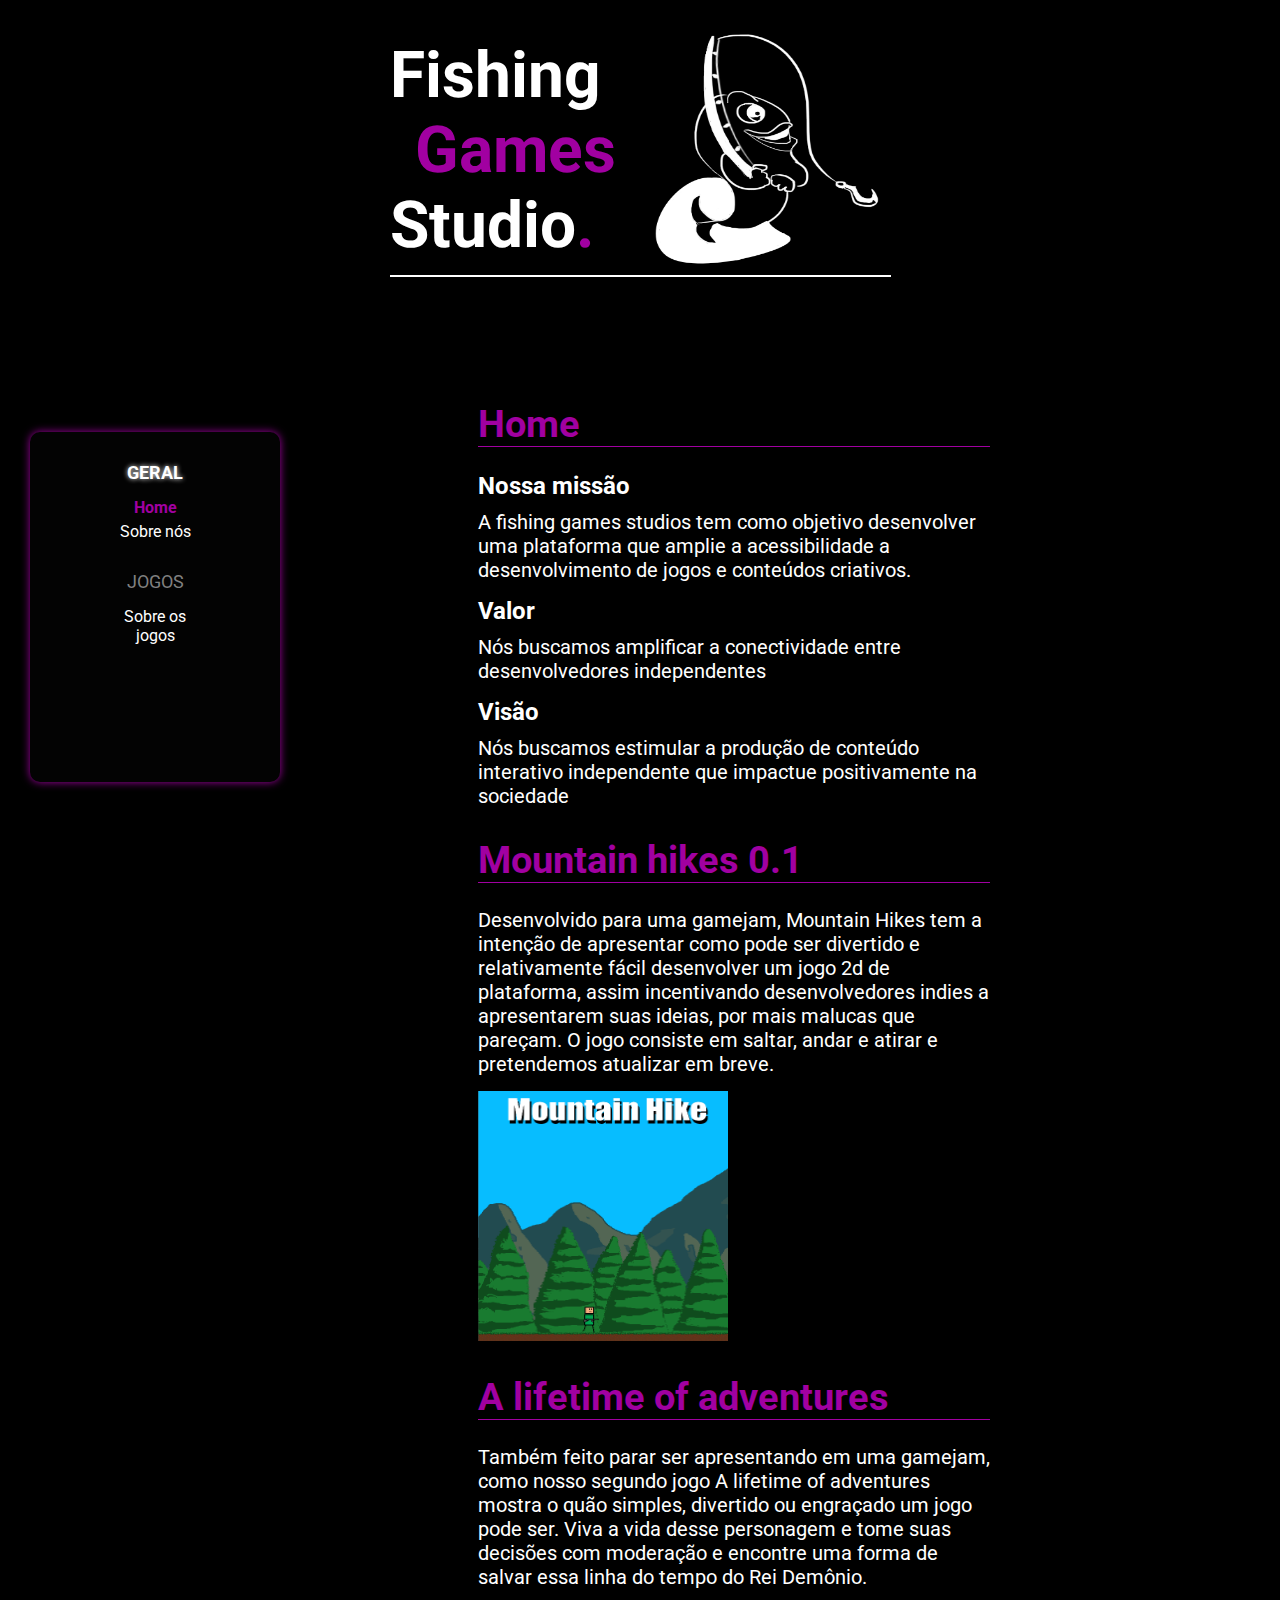
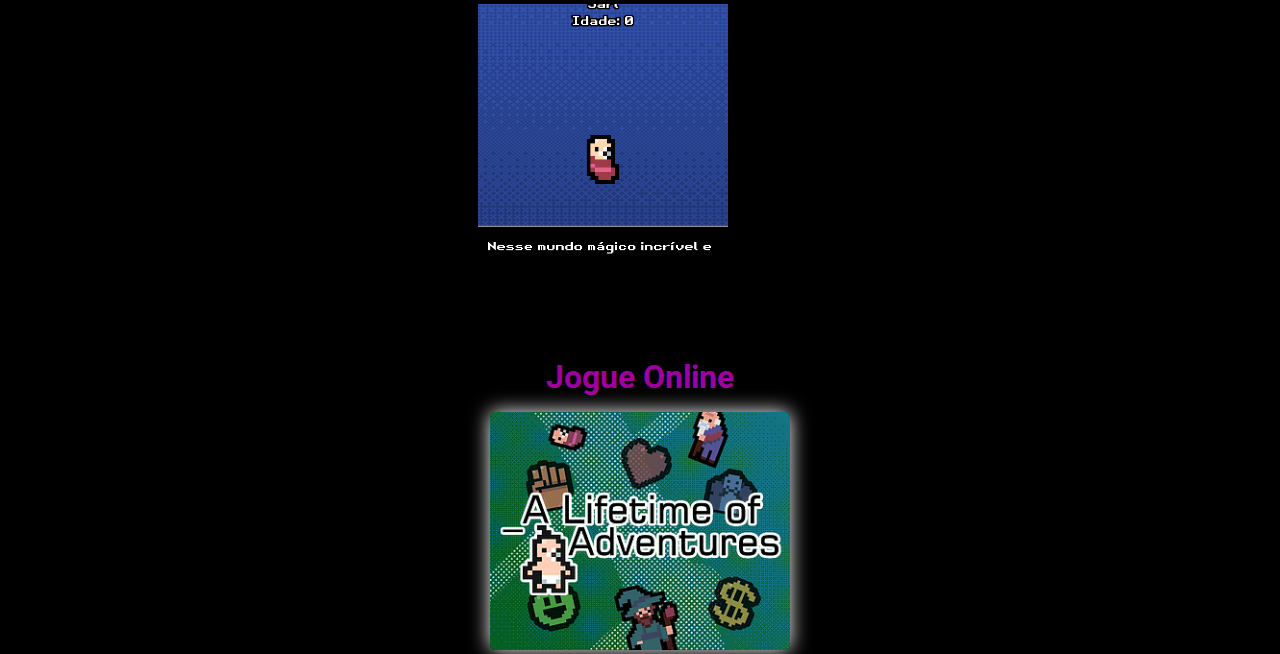
<file: index.html>
<!DOCTYPE html>
<html lang="pt-br">
  <head>
    <meta charset="UTF-8">
    <link rel="preconnect" href="https://fonts.googleapis.com">
    <link rel="preconnect" href="https://fonts.gstatic.com" crossorigin>
    <link href="https://fonts.googleapis.com/css2?family=Roboto:wght@400;500;700&display=swap" rel="stylesheet">
    <meta http-equiv="X-UA-Compatible" content="IE=edge">
    <meta name="viewport" content="width=device-width, initial-scale=1.0">
    <link rel="stylesheet" href="./style.css">
    <link rel="icon" href="/images/peixe.png">
    <title>Fishing Games Studio</title>
  </head>
  <body>
    <header>
      <div class="header-content">
        <div class="header-container">
          <div class="header-logo">
            <h1>Fishing<br/>
              <span class="span-logo text">Games</span>
              <br/>Studio<span class="span-logo">.</span>
            </h1>
            <img src="./images/peixe.png" alt="Imagem logo">
          </div>
        </div>
      </div>
      
    </header>

    <main>
      <div class="sidebar">
        <div class="sidebar-content">
          <div class="sidebar-nav">
            <span class="sibebar-theme-geral">GERAL</span>
            <div>
              <a class="change-content">Home</a>
              <a class="change-content">Sobre nós</a>
            </div>
          </div>
          <div class="sidebar-nav">
            <span class="sibebar-theme-jogos">JOGOS</span>
            <div>
              <a class="change-content">Sobre os </br>jogos</a>
            
            </div>
          </div>
        </div>
      </div>
      <div class="sidebar-right">
        <h1 style="text-align: center; color: rgb(161, 0, 161); margin-bottom: 16px;">Jogue Online</h1>
        <a href="https://baumaker.itch.io/a-lifetime-of-adventures" target="_blank">
          <img src="./images/lifetimeOfAdventures.png" alt="Lifetime Of Adventures">
        </a>
      </div>
      <!-- para cada <Ancora> deve se ter uma <div class="main-content"> -->
      <div class="main-container">
        <div class="main-content">
          <h1>Home</h1>

          <h2>Nossa missão</h2>
          <p>
            A fishing games studios tem como objetivo desenvolver uma plataforma que amplie
            a acessibilidade a desenvolvimento de jogos e conteúdos criativos.
          </p>
          
          <h2>Valor</h2>
          <p>
            Nós buscamos amplificar a conectividade entre desenvolvedores independentes
          </p>

          <h2>Visão</h2>
          <p>
            Nós buscamos estimular a produção de conteúdo interativo independente que impactue
            positivamente na sociedade
          </p>

          <h1>Mountain hikes 0.1</h1>
          <p>Desenvolvido para uma gamejam, Mountain Hikes tem a intenção de apresentar 
            como pode ser divertido e relativamente fácil desenvolver um jogo 2d de plataforma,
            assim incentivando desenvolvedores indies a apresentarem suas ideias, por mais malucas
            que pareçam.
            O jogo consiste em saltar, andar e atirar e pretendemos atualizar em breve.
          </p>
          <img style="width: 250px; height: 250px; margin: 0 auto;" src="/images/games/mountainHike/unk4.png" alt="imagem do jogo">
          
          <h1>A lifetime of adventures</h1>
          <p>
            Também feito parar ser apresentando em uma gamejam, como nosso segundo jogo
            A lifetime of adventures mostra o quão simples, divertido ou engraçado um 
            jogo pode ser.
            Viva a vida desse personagem e tome suas decisões com moderação e encontre
            uma forma de salvar essa linha do tempo do Rei Demônio.
          </p>
          <img style="width: 250px; height: 250px; margin: 0 auto; object-fit: cover;" src="/images/games/lifetime/unknown.png" alt="imagem do jogo">

        </div>
        <div class="main-content">
          <h1>Sobre nós</h1>
          <p>Fishing games studio, uma empresa brasileira fundada em 2021 por 5 pessoas
            a função do site é expor qualquer tipo de jogo em estados de ideia, assim 
            mostrando a todos e dando uma oportunidade de testes através da postagem
            de arquivos.</p>

          <h2>Jogos</h2>
          <p>
            <b style="color: rgb(161, 0, 161)">A lifetime of adventures</b>
            um jogo totalmente pixelado e baseado 
            em escolhas, explore as diversas opções de dialogos e vivencie 
            muitas aventuras diferentes.
            </p>

            <p>
              <b style="color: rgb(161, 0, 161)">Mountain hikes</b>
              é um jogo 2d plataform shooter, apenas com modelos de teste para 
              apresentar a mecânica e facilidade de construção de areas.
            </p>

          <h2>A gente</h2>
          <p>
            <b style="color: rgb(161, 0, 161)">Jean Noble lucas</b> - estou envolvido com milhares de coisas ao mesmo
            tempo, estive contribuindo com arte e musica para vários
            jogos, mas o meu interesse por programação  que cresce a cada dia
            me fez perceber que é isso que quero me dedicar.
          </p>

          <p>
            <b style="color: rgb(161, 0, 161)">Lucas Splinter Casas</b>
            Trabalho em diversas áreas, tanto em audiovisual como também tenho alguma
            habilidade em programação, após trabalhar na trilha sonora de outros jogos,
            decidi que estava na hora de desenvolver o meu próprio projeto.
          </p>
        </div>
        <div class="main-content">
          <h1>Mountain hikes 0.1</h1>
          <div id="steam">
            <header>
              <h1>Baixe <span>Mountain Hikes 0.1</span></h1>
            </header>
            <div class="steam-content">
              <img src="./images/Animacao.gif" alt="Imagem do jogo">
              <div>
                <p>
                  Use 'AWSD' para se mover, botão esquerdo do mouse para atirar e espaço para saltar.
                  um jogo 2d plataform shooter, apenas com modelos de teste para apresentar a mecânica e
                  facilidade de construção de áreas.
                </p>
              </div>
            </div>
            <footer>
              <img src="./images/platform_win.png" alt="icon windows">
              <div>
                <p>Baixe aqui</p>
                <a href="./mountainHike.html"><button>Baixar</button></a>
              </div>
            </footer>
          </div>

          <h1 style="margin-top: 120px;">A Lifetime of adventures</h1>
          <div id="steam">
            <header>
              <h1>Baixe <span>A lifetime of adventures</span></h1>
            </header>
            <div class="steam-content">
              <img src="./images/lifetimeOfAdventures.png" alt="Imagem do jogo">
              <div>
                <p>
                  Apenas clique para avançar as caixas de diálogo.
                  jogo totalmente pixelado e baseado em escolhas, explore as diversas opções de 
                  diálogos e vivencie muitas aventuras diferentes.
                </p>
              </div>
            </div>
            <footer>
              <img src="./images/platform_win.png" alt="icon windows">
              <div>
                <p>Baixe aqui</p>
               <a href="./lifetime.html"><button>Baixar</button></a>
              </div>
            </footer>
          </div>
        </div>
      </div>
    </main>
    <footer class="footer-responsive">
      <h1 style="text-align: center; color: rgb(161, 0, 161); margin-bottom: 16px;">Jogue Online</h1>
      <a href="https://baumaker.itch.io/a-lifetime-of-adventures" target="_blank">
        <img src="./images/lifetimeOfAdventures.png" alt="Lifetime Of Adventures">
      </a>
    </footer>
    <script src="./script.js"></script>
  </body>
</html>
</file>
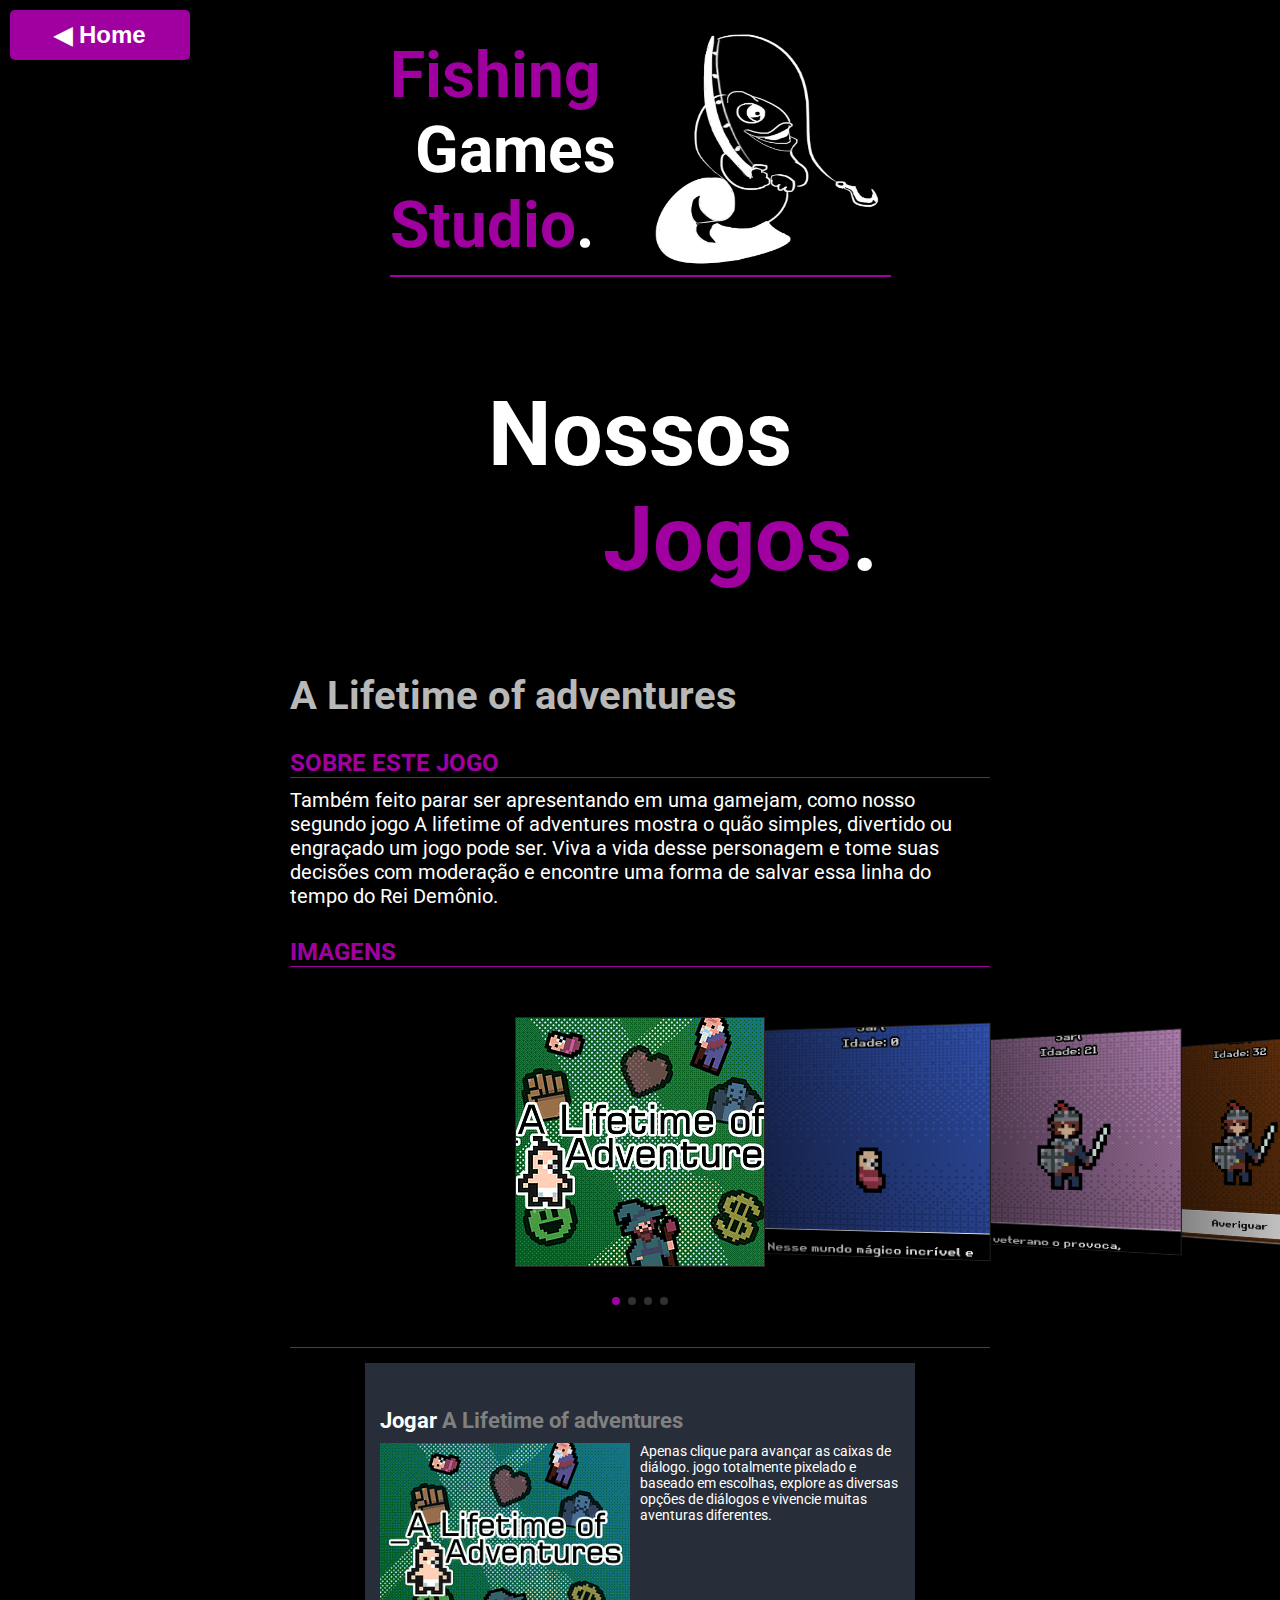
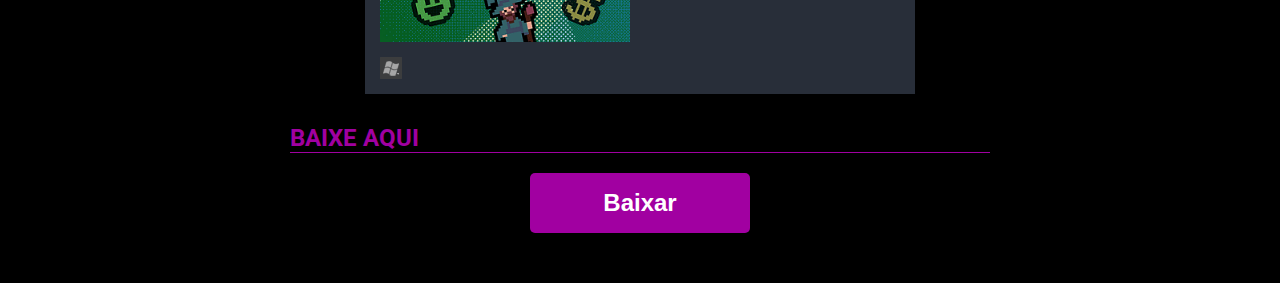
<file: lifetime.html>
<!DOCTYPE html>
<html lang="pt-br">
  <head>
    <meta charset="UTF-8">
    <link rel="preconnect" href="https://fonts.googleapis.com">
    <link rel="preconnect" href="https://fonts.gstatic.com" crossorigin>
    <link href="https://fonts.googleapis.com/css2?family=Roboto:wght@400;500;700&display=swap" rel="stylesheet">
    <meta http-equiv="X-UA-Compatible" content="IE=edge">
    <meta name="viewport" content="width=device-width, initial-scale=1.0">
    <link rel="stylesheet" href="./download.css">
    <link rel="icon" href="/images/peixe.png">
    <link rel="stylesheet" href="https://unpkg.com/swiper/swiper-bundle.min.css" />
    <title>Fishing Games Studio</title>
  </head>
  <body>
    <header>
      <div class="header-content">
        <div class="header-container">
          <div class="header-logo">
            <h1>Fishing<br/>
              <span class="span-logo text">Games</span>
              <br/>Studio<span class="span-logo">.</span>
            </h1>
            <img src="./images/peixe.png" alt="logo">
          </div>
        </div>
      </div>
      <div class="header-btn-absolut">
        <a href="./index.html"><button>◀ Home</button></a>
      </div>
    </header>

    <main>

      <style>
    
        .swiper-container {
          width: 100%;
          padding-top: 50px;
          padding-bottom: 50px;
        }
        .swiper-slide {
          background-position: center;
          background-size: cover;
          width: 250px;
          height: 250px;
          background: black;
         
        }
        
        .swiper-pagination-bullet {
          width: 8px;
          height: 8px;
          display: inline-block;
          border-radius: 50%;
          background: rgb(248 245 245);
          opacity: .2;
        }
        .swiper-pagination-bullet-active {
          opacity: 1;
          background: rgb(161, 0, 161);
        }
        @media (max-width: 576px) { 
          .div-text-header .material-icons.md-48 {
            font-size: 35px;
          }
          .anime-favorite .material-icons.md-48 {
            font-size: 48px;
          }
          .swiper-slide {
            width: 250px;
            height: 250px;
          }
        }
        
      </style>
     
      <div class="main-container">
        <h1 class="nossos-jogos">Nossos <br><span>Jogos</span>.</h1>
        <div class="main-content">
          <h1>A Lifetime of adventures</h1>
          <h2>
            SOBRE ESTE JOGO
          </h2>
          <p class="main-content-p">
            Também feito parar ser apresentando em uma gamejam, como nosso segundo jogo
            A lifetime of adventures mostra o quão simples, divertido ou engraçado um 
            jogo pode ser.
            Viva a vida desse personagem e tome suas decisões com moderação e encontre
            uma forma de salvar essa linha do tempo do Rei Demônio.
          </p>

          <h2>IMAGENS</h2>
          <div class="swiper-container">
            <div class="swiper-wrapper">
                <div class="swiper-slide">
                  <div class="game-favorite"  style="background-image: url('/images/lifetimeOfAdventures.png')">
                  </div>
                </div>
                <div class="swiper-slide">
                  <div class="game-favorite"  style="background-image: url('/images/games/lifetime/unknown.png')">
                  </div>
                </div>
                <div class="swiper-slide">
                  <div class="game-favorite"  style="background-image: url('/images/games/lifetime/unknown2.png')">
                  </div>
                </div>
                <div class="swiper-slide">
                  <div class="game-favorite"  style="background-image: url('/images/games/lifetime/unknown3.png');">
                  </div>
                </div>
            </div>
          <div class="swiper-pagination"></div>
          </div>
          <script src="https://unpkg.com/swiper/swiper-bundle.min.js"></script>
          
          <h2></h2>
          <div id="steam">
            <header>
              <h1>Jogar <span>A Lifetime of adventures</span></h1>
            </header>
            <div class="steam-content">
              <img src="./images/lifetimeOfAdventures.png" alt="Imagem do jogo">
              <div>
                <p>
                  Apenas clique para avançar as caixas de diálogo. jogo totalmente pixelado e baseado em escolhas, explore as diversas opções de diálogos e vivencie muitas aventuras diferentes.
                </p>
              </div>
            </div>
            <footer>
              <img src="./images/platform_win.png" alt="icon windows">
            </footer>
          </div>

          <h2>BAIXE AQUI</h2>
          <div class="content-download">
            <a href="./download/lifetime/ALifetimeofAdventures.zip" download>
              <button>Baixar</button>
            </a>
          </div>
        </div>
      </div>
    </main>

    <script>
      var swiper = new Swiper('.swiper-container', {
        effect: 'coverflow',
        grabCursor: true,
        centeredSlides: true,
        slidesPerView: 'auto',
        coverflowEffect: {
          rotate: 20,
          stretch: 0,
          depth: 100,
          modifier: 1,
          slideShadows: true,
        },
        pagination: {
          el: '.swiper-pagination',
        },
        loop: false,
        
      });
    </script>

    <script src="./script.js"></script>
  </body>
</html>
</file>
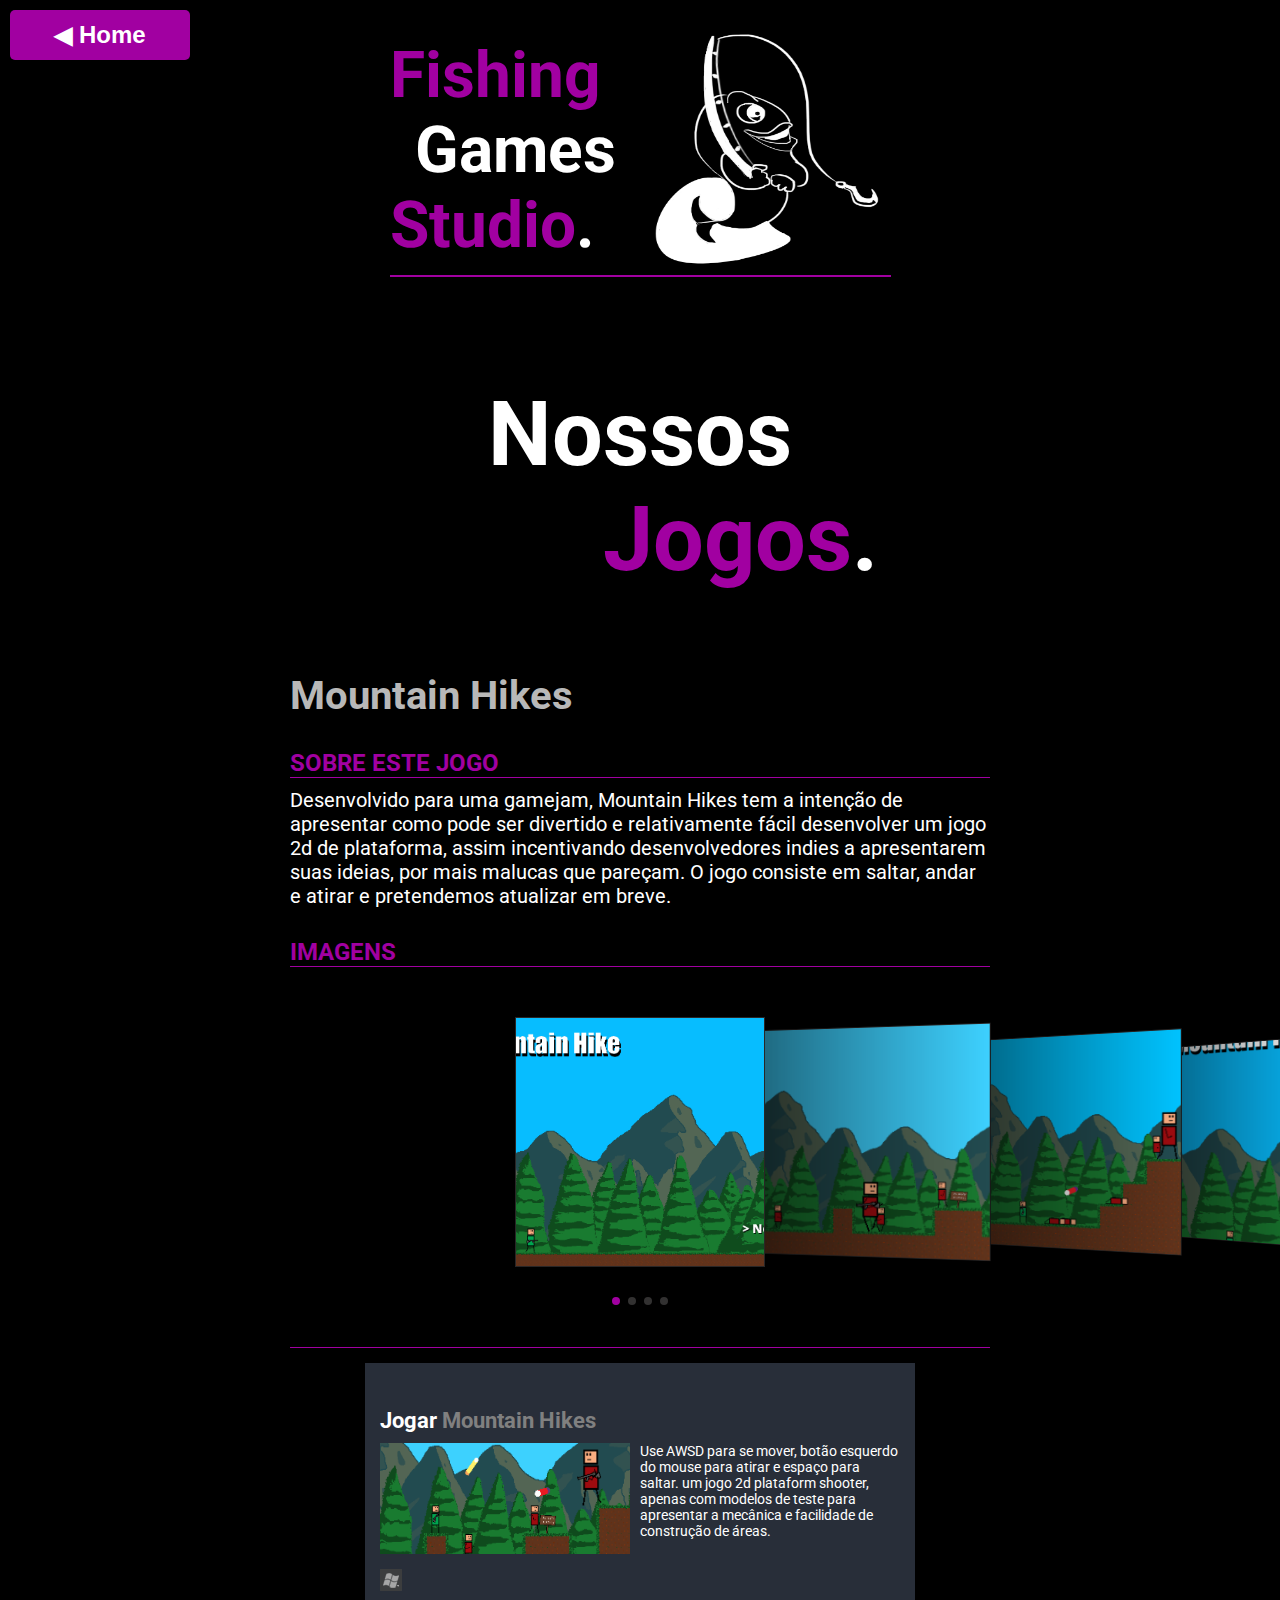
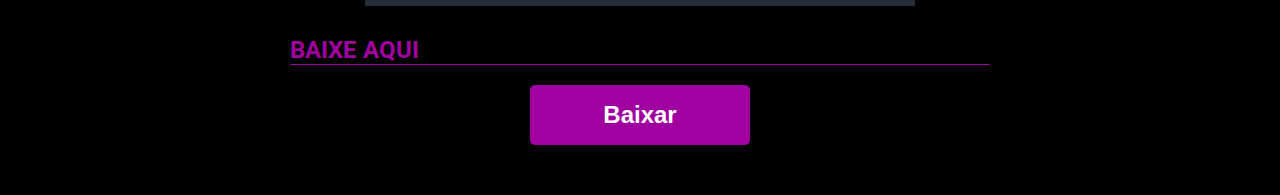
<file: mountainHike.html>
<!DOCTYPE html>
<html lang="pt-br">
  <head>
    <meta charset="UTF-8">
    <link rel="preconnect" href="https://fonts.googleapis.com">
    <link rel="preconnect" href="https://fonts.gstatic.com" crossorigin>
    <link href="https://fonts.googleapis.com/css2?family=Roboto:wght@400;500;700&display=swap" rel="stylesheet">
    <meta http-equiv="X-UA-Compatible" content="IE=edge">
    <meta name="viewport" content="width=device-width, initial-scale=1.0">
    <link rel="stylesheet" href="./download.css">
    <link rel="icon" href="/images/peixe.png">
    <link rel="stylesheet" href="https://unpkg.com/swiper/swiper-bundle.min.css" />
    <title>Fishing Games Studio</title>
  </head>
  <body>
    <header>
      <div class="header-content">
        <div class="header-container">
          <div class="header-logo">
            <h1>Fishing<br/>
              <span class="span-logo text">Games</span>
              <br/>Studio<span class="span-logo">.</span>
            </h1>
            <img src="./images/peixe.png" alt="logo">
          </div>
        </div>
      </div>
      <div class="header-btn-absolut">
        <a href="./index.html"><button>◀ Home</button></a>
      </div>
    </header>

    <main>

      <style>
    
        .swiper-container {
          width: 100%;
          padding-top: 50px;
          padding-bottom: 50px;
        }
        .swiper-slide {
          background-position: center;
          background-size: cover;
          width: 250px;
          height: 250px;
          background: black;
         
        }
        
        .swiper-pagination-bullet {
          width: 8px;
          height: 8px;
          display: inline-block;
          border-radius: 50%;
          background: rgb(248 245 245);
          opacity: .2;
        }
        .swiper-pagination-bullet-active {
          opacity: 1;
          background: rgb(161, 0, 161);
        }
        @media (max-width: 576px) { 
          .div-text-header .material-icons.md-48 {
            font-size: 35px;
          }
          .anime-favorite .material-icons.md-48 {
            font-size: 48px;
          }
          .swiper-slide {
            width: 250px;
            height: 250px;
          }
        }
        
      </style>
     
      <div class="main-container">
        <h1 class="nossos-jogos">Nossos <br><span>Jogos</span>.</h1>
        <div class="main-content">
          <h1>Mountain Hikes</h1>
          <h2>
            SOBRE ESTE JOGO
          </h2>
          <p class="main-content-p">
            Desenvolvido para uma gamejam, Mountain Hikes tem a intenção de apresentar 
            como pode ser divertido e relativamente fácil desenvolver um jogo 2d de plataforma,
            assim incentivando desenvolvedores indies a apresentarem suas ideias, por mais malucas
            que pareçam.
            O jogo consiste em saltar, andar e atirar e pretendemos atualizar em breve.
          </p>

          <h2>IMAGENS</h2>
          <div class="swiper-container">
            <div class="swiper-wrapper">
                <div class="swiper-slide">
                  <div class="game-favorite"  style="background-image: url('/images/games/mountainHike/unk.png')">
                  </div>
                </div>
                <div class="swiper-slide">
                  <div class="game-favorite"  style="background-image: url('/images/games/mountainHike/unk2.png')">
                  </div>
                </div>
                <div class="swiper-slide">
                  <div class="game-favorite"  style="background-image: url('/images/games/mountainHike/unk3.png')">
                  </div>
                </div>
                <div class="swiper-slide">
                  <div class="game-favorite"  style="background-image: url('/images/games/mountainHike/unk4.png');">
                  </div>
                </div>
            </div>
          <div class="swiper-pagination"></div>
          </div>
          <script src="https://unpkg.com/swiper/swiper-bundle.min.js"></script>
          
          <h2></h2>
          <div id="steam">
            <header>
              <h1>Jogar <span>Mountain Hikes</span></h1>
            </header>
            <div class="steam-content">
              <img src="./images/Animacao.gif" alt="Imagem do jogo">
              <div>
                <p>
                  Use AWSD para se mover, botão esquerdo do mouse para atirar e espaço para saltar.
                  um jogo 2d plataform shooter, apenas com modelos de teste para apresentar a mecânica e
                  facilidade de construção de áreas. 
                </p>
              </div>
            </div>
            <footer>
              <img src="./images/platform_win.png" alt="icon windows">
            </footer>
          </div>

          <h2>BAIXE AQUI</h2>
          <div class="content-download">
            <a href="./download/mountainHike/mountainHike_exeee.zip" download>
              <button>Baixar</button>
            </a>
          </div>
        </div>
        
      </div>

    </main>

    <script>
      var swiper = new Swiper('.swiper-container', {
        effect: 'coverflow',
        grabCursor: true,
        centeredSlides: true,
        slidesPerView: 'auto',
        coverflowEffect: {
          rotate: 20,
          stretch: 0,
          depth: 100,
          modifier: 1,
          slideShadows: true,
        },
        pagination: {
          el: '.swiper-pagination',
        },
        loop: false,
        
      });
    </script>

    <script src="./script.js"></script>
  </body>
</html>
</file>
<file: style.css>
* {
  margin: 0;
  padding: 0;
  box-sizing: border-box;
}

html {
  width: 100%;
  height: 100%;
}

body {
  width: 100%;
  height: 100%;
  /* background-color: #0a0c0f; */
  background-color: rgb(0, 0, 0);
  color: white;
  font-family: "Roboto", sans-serif;
}

a {
  text-decoration: none;
  color: inherit;
  cursor: pointer;
}

li {
  list-style: none;
}

/* ------------ HEADER ---------------*/
header {
  position: relative;
}

.header-content {
  display: flex;
  align-items: center;
  font-size: 32px;
  width: 100%;
  padding: 15px 0 0;
  padding: 25px 50px;
}

.header-container {
  max-width: 1520px;
  margin: 0 auto;
  border-bottom: 2px solid white;
}

.span-logo {
  color: rgb(161, 0, 161);
}

.span-logo.text {
  display: inline-block;
  margin-left: 25px;
}

.header-container img {
  margin-left: 25px;
  width: 250px;
  height: 250px;
}

/* .header-container ul {
  margin-top: 35px;
  display: flex;
  align-items: center;
  width: 700px;
  justify-content: space-evenly;
  font-size: 26px;
}

.header-container ul li {
  font-size: 24px;
}

.header-container ul li a {
  transition: color 0.2s;
}

.header-container ul li a:hover {
  color: rgb(161, 0, 161);
}

.header-container ul li span {
  color: rgb(161, 0, 161);
} */

.header-logo {
  display: flex;
  justify-content: center;
  align-items: center;
}

.header-btn-absolut {
  position: absolute;
  top: 30px;
  right: 50px;
}

.header-btn-absolut button {
  cursor: pointer;
  width: 230px;
  height: 50px;
  font-size: 24px;
  /* background-image: linear-gradient(
    to right,
    #9606a3 0%,
    #610545 51%,
    #1f0115 100%
  ); */
  background-color: rgb(161, 0, 161);
  border: none;
  border-radius: 5px;
  font-size: 22px;
  color: white;
  font-weight: bold;

  /* box-shadow: 0 0 20px black; */
  /* background-size: 200% auto; */
  transition: filter 0.2s;
}

.header-btn-absolut button:hover {
  filter: opacity(0.8);
}

/* --------------  /Header ----------------*/

main {
  margin-top: 50px;
  width: 100%;
  height: 100%;
  position: relative;
}
/*---------- SIDEBAR -----------*/
.sidebar {
  position: absolute;
  left: 30px;
  top: 0;
  width: 325px;
  height: 300px;

  background-color: rgb(3, 3, 3);
  box-shadow: 0 0 8px rgb(161, 0, 161);
  border-radius: 10px;
  padding: 30px 0;
}

.sidebar-content {
  display: flex;
  flex-direction: column;
  align-items: center;

  gap: 25px;
}

.sidebar-nav {
  display: flex;
  flex-direction: column;
  align-items: center;

  gap: 15px;
  text-align: center;
}

.sidebar-right {
  position: absolute;
  right: 30px;
  top: 0;
}

.sidebar-right img {
  border-radius: 5px;
  box-shadow: 0 0 20px white;
}

.sidebar-right img:hover {
  filter: opacity(0.8);
}

.footer-responsive img:hover {
  filter: opacity(0.8);
}

.sibebar-theme-geral {
  font-size: 18px;
  color: gray;
}

.sibebar-theme-jogos {
  font-size: 18px;
  color: gray;
}

.sibebar-theme-geral.ativo {
  color: white;
  font-weight: bold;
  text-shadow: 0 0 5px white;
}

.sibebar-theme-jogos.ativo {
  color: white;
  font-weight: bold;
  text-shadow: 0 0 5px white;
}

.change-content.ativo {
  color: rgb(161, 0, 161);
  font-weight: bold;
}

.sidebar-nav div a {
  display: block;
  font-size: 16px;
  color: white;
  margin-bottom: 5px;

  transition: color 0.2s;
}

.sidebar-nav div a:hover {
  color: rgb(161, 0, 161);
}
/* ------------ /SIDEBAR ---------------*/
.main-container {
  max-width: 920px;
  margin: 0 auto;
}

.main-content {
  margin-bottom: 25px;
  display: none;
}

.main-content.ativo {
  display: block;
  animation: anime-content 1s forwards;
}

@keyframes anime-content {
  from {
    opacity: 0;
    transform: translateX(-30px);
  }
  to {
    opacity: 1;
    transform: translateX(0px);
  }
}

.main-content h1 {
  color: rgb(161, 0, 161);
  margin-top: 30px;
  border-bottom: 1px solid rgb(161, 0, 161);
}

.main-content p {
  margin: 10px 0;
}

#steam {
  width: 550px;
  padding: 15px;
  background-color: #282e39;
  margin: 15px auto 0;
}

#steam header {
  display: flex;
  align-items: center;
  justify-content: space-between;
  margin-bottom: 10px;
}

#steam header h1 {
  color: white;
  font-size: 22px;
  border-bottom: none;
}

#steam header h1 span {
  color: gray;
}

#steam header img {
  width: 40px;
}

#steam .steam-content {
  display: flex;
  justify-content: space-between;
  margin-bottom: 15px;
}

#steam .steam-content img {
  width: 250px;
  margin-right: 10px;
}

#steam .steam-content p {
  font-size: 14px;
}

#steam footer {
  display: flex;
  justify-content: space-between;
}

#steam footer img {
  width: 22px;
  height: 22px;
}

#steam footer div {
  display: flex;
  transform: translateY(30px);
}

#steam footer div p {
  width: 80px;
  height: 40px;
  border-radius: 5px;

  display: flex;
  align-items: center;
  justify-content: center;

  color: rgb(148, 148, 148);
  background-color: black;
  text-align: center;
}

#steam footer div button {
  cursor: pointer;
  width: 160px;
  height: 50px;
  transform: translateY(10px);
  background-image: linear-gradient(
    to right,
    rgb(161, 0, 161) 0%,
    rgb(100, 1, 100) 51%,
    rgb(70, 1, 70) 100%
  );
  border: none;
  border-radius: 5px;
  font-size: 15px;
  color: white;
  margin-left: 5px;

  box-shadow: 0 0 20px black;
  background-size: 200% auto;
  transition: 0.5s;
}

#steam footer div button:hover {
  background-position: right center; /* change the direction of the change here */
  text-decoration: none;
}

.btn-grad {
  margin: 10px;
  padding: 15px 45px;
  text-align: center;
  text-transform: uppercase;
  transition: 0.5s;
  background-size: 200% auto;
  color: white;
  box-shadow: 0 0 20px #eee;
  border-radius: 10px;
  display: block;
}

.btn-grad:hover {
  background-position: right center; /* change the direction of the change here */
  color: #fff;
  text-decoration: none;
}

.footer-responsive {
  display: none;
}

@media (max-width: 576px) {
  /*-------HEADER--------*/
  .header-content {
    display: flex;
    align-items: center;
    font-size: 22px;
    width: 100%;
    padding: 25px 20px;
  }

  .header-container {
    max-width: 576px;
    margin: 0 auto;
    border-bottom: 0;
    padding: 0px 20px;
  }

  .header-container img {
    margin-left: 25px;
    width: 125px;
    height: 125px;
  }

  .header-btn-absolut {
    position: absolute;
    width: 220px;
    top: 220px;
    left: 25%;
    right: 25%;
    margin-left: auto;
    margin-right: auto;
  }

  .header-btn-absolut button {
    cursor: pointer;
    width: 220px;
    height: 50px;
    font-size: 24px;
    border: none;
    border-radius: 5px;
    font-size: 22px;
    color: white;
    font-weight: bold;

    /* box-shadow: 0 0 20px black; */
    /* background-size: 200% auto; */
    transition: filter 0.2s;
  }

  .header-btn-absolut button:hover {
    filter: opacity(0.8);
  }
  /*-------/HEADER--------*/

  /*---------- SIDEBAR -----------*/

  .sidebar {
    position: initial;
    display: flex;
    width: 250px;
    height: 150px;
    margin: 100px auto 50px;
    transform: translateX(10px);
    justify-content: center;

    padding: 30px 15px;
  }

  .sidebar-content {
    display: flex;
    flex-direction: row;
    align-items: center;
    justify-content: center;
    padding: 30px;
  }

  .sidebar-nav {
    display: flex;
    flex-direction: column;
    align-items: center;
  }

  main {
    position: initial;
  }

  body {
    position: relative;
  }

  .sidebar-right {
    display: none;
  }

  /*---------- /SIDEBAR -----------*/

  /* --------- CONTENT ---------- */
  main {
    height: auto;
  }

  .main-container {
    max-width: 300px;
    margin: 0 auto;
  }

  .main-content h1 {
    color: rgb(161, 0, 161);
    margin-bottom: 20px;
    text-align: center;
  }

  /* --------- /CONTENT ---------- */

  /* ---------- FOOTER ----------*/
  .footer-responsive {
    display: flex;
    align-items: center;
    flex-direction: column;
    justify-content: center;
    max-width: 300px;
    margin: 50px auto;
  }

  .footer-responsive img {
    width: 135px;
    border-radius: 5px;
    box-shadow: 0 0 15px white;
  }
  /* ---------- /FOOTER ----------*/

  /* ------------ STEAM -------------- */
  #steam {
    max-width: 320px;
    padding: 15px;
    background-color: #282e39;
    margin: 50px auto 0;
  }

  #steam header h1 {
    font-size: 18px;
  }

  #steam header img {
    width: 25px;
  }

  #steam .steam-content {
    display: flex;
    flex-direction: column;
    margin-bottom: 15px;
    gap: 25px;
  }

  #steam .steam-content img {
    width: 100%;
    margin-right: 10px;
  }
}

/*********/

@media (min-width: 577px) and (max-width: 768px) {
  /*-------HEADER--------*/
  .header-content {
    display: flex;
    align-items: center;
    font-size: 26px;
    width: 100%;
    padding: 25px 20px;
  }

  .header-container {
    max-width: 576px;
    margin: 0 auto;
    border-bottom: 0;
    padding: 0px 20px;
  }

  .header-container img {
    margin-left: 25px;
    width: 175px;
    height: 175px;
  }

  .header-btn-absolut {
    position: absolute;
    width: 320px;
    top: 240px;
    left: 25%;
    right: 25%;
    margin-left: auto;
    margin-right: auto;
  }

  .header-btn-absolut button {
    cursor: pointer;
    width: 320px;
    height: 50px;
    font-size: 24px;
    border: none;
    border-radius: 5px;
    color: white;
    font-weight: bold;

    /* box-shadow: 0 0 20px black; */
    /* background-size: 200% auto; */
    transition: filter 0.2s;
  }

  .header-btn-absolut button:hover {
    filter: opacity(0.8);
  }
  /*-------/HEADER--------*/

  /*---------- SIDEBAR -----------*/

  .sidebar {
    position: initial;
    display: flex;
    width: 350px;
    height: 200px;
    margin: 100px auto 50px;
    transform: translateX(10px);
    justify-content: center;

    padding: 30px 15px;
  }

  .sidebar-content {
    text-align: center;
    display: flex;
    flex-direction: row;
    align-items: center;
  }

  .sidebar-nav {
    display: flex;
    flex-direction: column;
    align-items: center;
  }

  .sidebar-nav a + a {
    margin-top: 10px;
  }

  main {
    position: initial;
  }

  body {
    position: relative;
  }

  .sidebar-right {
    display: none;
  }

  /*---------- /SIDEBAR -----------*/

  /* --------- CONTENT ---------- */
  main {
    height: auto;
  }

  .main-content h1 {
    color: rgb(161, 0, 161);
    margin-bottom: 20px;
    text-align: center;
  }

  .main-container {
    max-width: 500px;
    margin: 0 auto;
  }

  /* --------- /CONTENT ---------- */

  /* ---------- FOOTER ----------*/
  .footer-responsive {
    display: flex;
    align-items: center;
    justify-content: center;
    flex-direction: column;

    max-width: 500px;
    margin: 50px auto 0px;
  }

  .footer-responsive img {
    width: 230px;
    border-radius: 5px;
    box-shadow: 0 0 15px white;
  }
  /* ---------- /FOOTER ----------*/

  /* ---------- STEAM -------------*/
  #steam {
    max-width: 500px;
    padding: 15px;
    background-color: #282e39;
    margin: 50px auto 0;
  }
  /* ---------- /STEAM -------------*/
}

@media (min-width: 769px) and (max-width: 992px) {
  /*-------HEADER--------*/
  .header-content {
    display: flex;
    align-items: center;
    font-size: 28px;
    width: 100%;
    padding: 25px 20px;
  }

  .header-container {
    max-width: 576px;
    margin: 0 auto;
    border-bottom: 2px solid white;
    padding: 0px 20px 10px;
  }

  .header-container img {
    margin-left: 25px;
    width: 200px;
    height: 200px;
  }

  .header-btn-absolut {
    position: absolute;
    top: 30px;
    right: 10px;
  }

  .header-btn-absolut button {
    cursor: pointer;
    width: 150px;
    height: 50px;
    background-color: rgb(161, 0, 161);
    border: none;
    border-radius: 5px;
    font-size: 20px;
    color: white;
    font-weight: bold;

    transition: filter 0.2s;
  }
  /*-------/HEADER--------*/

  /*---------- SIDEBAR -----------*/

  .sidebar {
    position: initial;
    display: flex;
    width: 450px;
    height: 200px;
    margin: 50px auto 50px;
    transform: translateX(10px);
    justify-content: center;

    padding: 30px 15px;
  }

  .sidebar-content {
    text-align: center;
    display: flex;
    flex-direction: row;
    align-items: center;
  }

  .sidebar-nav {
    display: flex;
    flex-direction: column;
    align-items: center;
  }

  .sidebar-nav a + a {
    margin-top: 10px;
  }

  main {
    position: initial;
  }

  body {
    position: relative;
  }

  .sidebar-right {
    display: none;
  }

  /*---------- /SIDEBAR -----------*/

  /* --------- CONTENT ---------- */
  main {
    height: auto;
  }

  .main-content h1 {
    color: rgb(161, 0, 161);
    margin-bottom: 25px;
    text-align: center;
    font-size: 36px;
  }

  .main-content p {
    font-size: 18px;
  }

  .main-container {
    max-width: 500px;
    margin: 0 auto 100px;
  }

  /* --------- /CONTENT ---------- */

  /* ---------- FOOTER ----------*/
  .footer-responsive {
    display: flex;
    align-items: center;
    flex-direction: column;

    justify-content: center;
    max-width: 700px;
    margin: 50px auto 0px;
  }

  .footer-responsive img {
    width: 300px;
    border-radius: 5px;
    box-shadow: 0 0 20px white;
  }
  /* ---------- /FOOTER ----------*/

  /* ---------- STEAM -------------*/
  #steam {
    max-width: 700px;
    padding: 15px;
    background-color: #282e39;
    margin: 70px auto 100px;
  }
  /* ---------- /STEAM -------------*/
}

@media (min-width: 993px) and (max-width: 1650px) {
  .header-content {
    display: flex;
    align-items: center;
    font-size: 32px;
    width: 100%;
    padding: 15px 0 0;
    padding: 25px 50px;
  }

  .header-container {
    max-width: 1520px;
    margin: 0 auto;
    border-bottom: 2px solid white;
  }

  .span-logo {
    color: rgb(161, 0, 161);
  }

  .span-logo.text {
    display: inline-block;
    margin-left: 25px;
  }

  .header-container img {
    margin-left: 25px;
    width: 250px;
    height: 250px;
  }

  .header-logo {
    display: flex;
    justify-content: center;
    align-items: center;
  }

  .header-btn-absolut {
    position: absolute;
    top: 30px;
    right: 50px;
  }

  .header-btn-absolut button {
    cursor: pointer;
    width: 180px;
    height: 50px;
    font-size: 24px;
  }

  .header-btn-absolut button:hover {
    filter: opacity(0.8);
  }

  /* --------------  /Header ----------------*/

  main {
    margin-top: 100px;
    width: 100%;
    height: auto;
    position: relative;
  }
  /*---------- SIDEBAR -----------*/
  .sidebar {
    position: absolute;
    left: 30px;
    top: 30px;
    width: 250px;
    height: 350px;

    background-color: rgb(3, 3, 3);
    box-shadow: 0 0 8px rgb(161, 0, 161);
    border-radius: 10px;
    padding: 30px 0;
  }

  .sidebar-content {
    display: flex;
    flex-direction: column;
    align-items: center;

    gap: 25px;
  }

  .sidebar-nav {
    display: flex;
    flex-direction: column;
    align-items: center;

    gap: 15px;
    text-align: center;
  }

  .sidebar-right {
    display: none;
    position: absolute;
    right: 30px;
    top: 30px;
  }

  .sidebar-right img {
    border-radius: 5px;
    box-shadow: 0 0 20px white;
    width: 200px;
    height: 200px;
  }

  /* ------------ /SIDEBAR ---------------*/
  .main-container {
    max-width: 700px;
    margin: 0 auto;
  }

  .main-content {
    margin-bottom: 25px;
    display: none;
    margin-left: calc(100% - 40vw);
  }

  .main-content h1 {
    margin-bottom: 25px;
    font-size: 38px;
  }

  .main-content p {
    font-size: 20px;
    margin-bottom: 15px;
  }

  /* ---------- FOOTER ----------*/
  .footer-responsive {
    display: flex;
    align-items: center;
    flex-direction: column;
    justify-content: center;
    max-width: 700px;
    margin: 100px auto 0px;
  }

  .footer-responsive img {
    width: 300px;
    border-radius: 5px;
    box-shadow: 0 0 20px white;
  }
  /* ---------- /FOOTER ----------*/
}
</file>
<file: download.css>
* {
  margin: 0;
  padding: 0;
  box-sizing: border-box;
}

html {
  width: 100%;
  height: 100%;
}

body {
  width: 100%;
  height: 100%;
  /* background-color: #0a0c0f; */
  background-color: rgb(0, 0, 0);
  color: white;
  font-family: "Roboto", sans-serif;
}

a {
  text-decoration: none;
  color: inherit;
  cursor: pointer;
}

li {
  list-style: none;
}

/* ------------ HEADER ---------------*/
header {
  position: relative;
}

.header-content {
  display: flex;
  align-items: center;
  font-size: 32px;
  width: 100%;
  padding: 15px 0 0;
  padding: 25px 50px;
  color: rgb(161, 0, 161);
}

.header-container {
  max-width: 1520px;
  margin: 0 auto;
  border-bottom: 2px solid rgb(161, 0, 161);
}

.header-container img {
  margin-left: 25px;
  width: 250px;
  height: 250px;
}

.span-logo {
  color: white;
}

.span-logo.text {
  display: inline-block;
  margin-left: 25px;
}

.header-logo {
  display: flex;
  align-items: center;
}

.header-btn-absolut {
  position: absolute;
  top: 30px;
  left: 50px;
}

.header-btn-absolut button {
  cursor: pointer;
  width: 230px;
  height: 50px;
  font-size: 24px;
  /* background-image: linear-gradient(
    to right,
    #9606a3 0%,
    #610545 51%,
    #1f0115 100%
  ); */
  background-color: rgb(161, 0, 161);
  border: none;
  border-radius: 5px;
  font-size: 22px;
  color: white;
  font-weight: bold;

  /* box-shadow: 0 0 20px black; */
  /* background-size: 200% auto; */
  transition: filter 0.2s;
}

.header-btn-absolut button:hover {
  filter: opacity(0.8);
}
/* --------------  /Header ----------------*/

/* ------------------- CONTENT----------------------*/
.main-container {
  max-width: 1220px;
  margin: 0 auto;
}

.nossos-jogos {
  margin: 80px auto;
  font-size: 90px;
  text-align: center;
}

.nossos-jogos span {
  display: inline-block;
  color: rgb(161, 0, 161);
  margin-left: 200px;
}

.main-content {
  margin-bottom: 100px;
  display: block;
  animation: anime-content 1s forwards;
}

@keyframes anime-content {
  from {
    opacity: 0;
    transform: translateX(-30px);
  }
  to {
    opacity: 1;
    transform: translateX(0px);
  }
}

.main-content h1 {
  color: #b8b8b8;
  margin-top: 30px;
  font-size: 40px;
}

.main-content h2 {
  color: rgb(161, 0, 161);
  margin-top: 30px;
  border-bottom: 1px solid rgb(161, 0, 161);
}

.main-content-p {
  margin: 10px 0;
}

.game-favorite {
  text-align: center;
  width: 100%;
  height: 100%;
  border: 1px solid rgb(41, 38, 38);
  padding: 10px;
  transition: 0.3s;
  position: relative;
  background-size: cover;
  background-position: center;
  background-repeat: no-repeat;
  object-fit: cover;
}

#steam {
  width: 550px;
  padding: 15px;
  background-color: #282e39;
  margin: 15px auto 0;
}

#steam header {
  display: flex;
  align-items: center;
  justify-content: space-between;
  margin-bottom: 10px;
}

#steam header h1 {
  color: white;
  font-size: 22px;
  border-bottom: none;
}

#steam header h1 span {
  color: gray;
}

#steam header img {
  width: 40px;
}

#steam .steam-content {
  display: flex;
  justify-content: space-between;
  margin-bottom: 15px;
}

#steam .steam-content img {
  width: 250px;
  margin-right: 10px;
}

#steam .steam-content p {
  font-size: 14px;
}

#steam footer {
  display: flex;
  justify-content: space-between;
}

#steam footer img {
  width: 22px;
  height: 22px;
}

#steam footer div {
  display: flex;
  transform: translateY(30px);
}

#steam .steam-price {
  width: 80px;
  height: 40px;
  border-radius: 5px;

  display: flex;
  align-items: center;
  justify-content: center;

  color: rgb(148, 148, 148);
  background-color: rgb(0, 0, 0);
  text-align: center;
}

#steam footer div button {
  cursor: pointer;
  width: 160px;
  background-image: linear-gradient(
    to right,
    #6fa720 0%,
    #588a1b 51%,
    #243a04 100%
  );
  border: none;
  border-radius: 5px;
  font-size: 15px;
  color: white;
  margin-left: 5px;

  box-shadow: 0 0 20px black;
  background-size: 200% auto;
  transition: 0.5s;
}

#steam footer div button:hover {
  background-position: right center; /* change the direction of the change here */
  text-decoration: none;
}

.btn-grad {
  margin: 10px;
  padding: 15px 45px;
  text-align: center;
  text-transform: uppercase;
  transition: 0.5s;
  background-size: 200% auto;
  color: white;
  box-shadow: 0 0 20px #eee;
  border-radius: 10px;
  display: block;
}

.btn-grad:hover {
  background-position: right center; /* change the direction of the change here */
  color: #fff;
  text-decoration: none;
}

.content-download {
  width: 220px;
  margin: 20px auto;
}

.content-download button {
  width: 220px;
  height: 60px;
  cursor: pointer;
  background-color: rgb(161, 0, 161);
  color: white;
  font-weight: bold;
  border: 0;
  border-radius: 5px;
  margin-bottom: 50px;
  font-size: 24px;

  transition: 0.2s;
}

.content-download button:hover {
  filter: opacity(0.8);
}

/* ------------------- /CONTENT----------------------*/

@media (max-width: 576px) {
  /* ------------ HEADER ---------------*/
  .header-content {
    display: flex;
    align-items: center;
    font-size: 22px;
    width: 100%;
    padding: 25px 20px;
  }

  .header-container {
    max-width: 576px;
    margin: 0 auto;
    border-bottom: 0;
    padding: 0px 20px;
  }

  .header-container img {
    margin-left: 25px;
    width: 125px;
    height: 125px;
  }

  .header-btn-absolut {
    position: absolute;
    width: 220px;
    top: 220px;
    left: 25%;
    right: 25%;
    margin-left: auto;
    margin-right: auto;
  }

  .header-btn-absolut button {
    cursor: pointer;
    width: 220px;
    height: 50px;
    font-size: 24px;
    border: none;
    border-radius: 5px;
    font-size: 22px;
    color: white;
    font-weight: bold;

    /* box-shadow: 0 0 20px black; */
    /* background-size: 200% auto; */
    transition: filter 0.2s;
  }

  .header-btn-absolut button:hover {
    filter: opacity(0.8);
  }
  /* --------------  /Header ----------------*/

  /* ------------------- CONTENT----------------------*/
  .main-container {
    max-width: 300px;
    margin: 0 auto;
  }

  .nossos-jogos {
    margin: 120px auto;
    font-size: 70px;
    text-align: center;
  }

  .nossos-jogos span {
    display: inline-block;
    color: white;
    margin-left: 80px;
  }

  .main-content {
    margin-bottom: 100px;
    display: block;
    animation: anime-content 1s forwards;
  }

  @keyframes anime-content {
    from {
      opacity: 0;
      transform: translateX(-30px);
    }
    to {
      opacity: 1;
      transform: translateX(0px);
    }
  }

  .main-content h1 {
    color: #b8b8b8;
    margin-top: 30px;
    font-size: 36px;
    text-align: center;
  }

  .main-content h2 {
    color: rgb(161, 0, 161);
    margin-top: 30px;
    border-bottom: 1px solid rgb(161, 0, 161);
  }

  .main-content-p {
    margin: 10px 0;
  }

  .anime-favorite {
    text-align: center;
    width: 100%;
    height: 100%;
    border: 1px solid rgb(41, 38, 38);
    padding: 10px;
    transition: 0.3s;
    position: relative;
    background-size: cover;
    background-position: center;
    background-repeat: no-repeat;
    object-fit: cover;
  }

  #steam {
    max-width: 320px;
    padding: 15px;
    background-color: #282e39;
    margin: 50px auto 0;
  }

  #steam header h1 {
    font-size: 18px;
  }

  #steam header img {
    width: 25px;
  }

  #steam .steam-content {
    display: flex;
    flex-direction: column;
    margin-bottom: 15px;
    gap: 25px;
  }

  #steam .steam-content img {
    width: 100%;
    margin-right: 10px;
  }
}

@media (min-width: 577px) and (max-width: 768px) {
  /*-------HEADER--------*/
  .header-content {
    display: flex;
    align-items: center;
    font-size: 26px;
    width: 100%;
    padding: 25px 20px;
  }

  .header-container {
    max-width: 576px;
    margin: 0 auto;
    border-bottom: 0;
    padding: 0px 20px;
  }

  .header-container img {
    margin-left: 25px;
    width: 175px;
    height: 175px;
  }

  .header-btn-absolut {
    position: absolute;
    width: 220px;
    top: 240px;
    left: 25%;
    right: 25%;
    margin-left: auto;
    margin-right: auto;
  }

  .header-btn-absolut button {
    cursor: pointer;
    width: 220px;
    height: 50px;
    font-size: 24px;
    border: none;
    border-radius: 5px;
    font-size: 22px;
    color: white;
    font-weight: bold;

    /* box-shadow: 0 0 20px black; */
    /* background-size: 200% auto; */
    transition: filter 0.2s;
  }

  .header-btn-absolut button:hover {
    filter: opacity(0.8);
  }
  /*-------/HEADER--------*/

  /* --------- CONTENT ---------- */
  .main-container {
    max-width: 500px;
    margin: 0 auto;
  }

  .nossos-jogos {
    margin: 120px auto;
    font-size: 70px;
    text-align: center;
  }

  .nossos-jogos span {
    display: inline-block;
    color: rgb(161, 0, 161);
    margin-left: 120px;
  }

  /* --------- /CONTENT ---------- */

  /* ---------- STEAM -------------*/
  #steam {
    max-width: 500px;
    padding: 15px;
    background-color: #282e39;
    margin: 50px auto 0;
  }
  /* ---------- /STEAM -------------*/
}

@media (min-width: 769px) and (max-width: 992px) {
  /*-------HEADER--------*/
  .header-content {
    display: flex;
    align-items: center;
    font-size: 28px;
    width: 100%;
    padding: 25px 20px;
  }

  .header-container {
    max-width: 576px;
    margin: 0 auto;
    padding: 0px 20px 10px;
  }

  .header-container img {
    margin-left: 25px;
    width: 200px;
    height: 200px;
  }

  .header-btn-absolut {
    position: absolute;
    top: 10px;
    left: 10px;
  }

  .header-btn-absolut button {
    cursor: pointer;
    width: 125px;
    height: 50px;
    background-color: rgb(161, 0, 161);
    border: none;
    border-radius: 5px;
    font-size: 20px;
    color: white;
    font-weight: bold;

    transition: filter 0.2s;
  }
  /*-------/HEADER--------*/

  /* --------- CONTENT ---------- */

  .main-content p {
    font-size: 18px;
  }

  .main-container {
    max-width: 500px;
    margin: 0 auto 100px;
  }

  /* --------- /CONTENT ---------- */

  /* ---------- STEAM -------------*/
  #steam {
    max-width: 700px;
    padding: 15px;
    background-color: #282e39;
    margin: 70px auto 100px;
  }
  /* ---------- /STEAM -------------*/
}

@media (min-width: 993px) and (max-width: 1650px) {
  .header-content {
    display: flex;
    align-items: center;
    font-size: 32px;
    width: 100%;
    padding: 25px 50px;
  }

  .header-btn-absolut {
    position: absolute;
    top: 10px;
    left: 10px;
  }

  .header-btn-absolut button {
    cursor: pointer;
    width: 180px;
    height: 50px;
    font-size: 24px;
  }

  .header-btn-absolut button:hover {
    filter: opacity(0.8);
  }

  /* --------------  /Header ----------------*/

  .main-container {
    max-width: 700px;
    margin: 0 auto;
  }

  .main-content {
    margin-bottom: 25px;
  }

  .main-content p {
    font-size: 20px;
    margin-bottom: 15px;
  }

  .steam-content p {
    font-size: 14px;
  }
}
</file>
